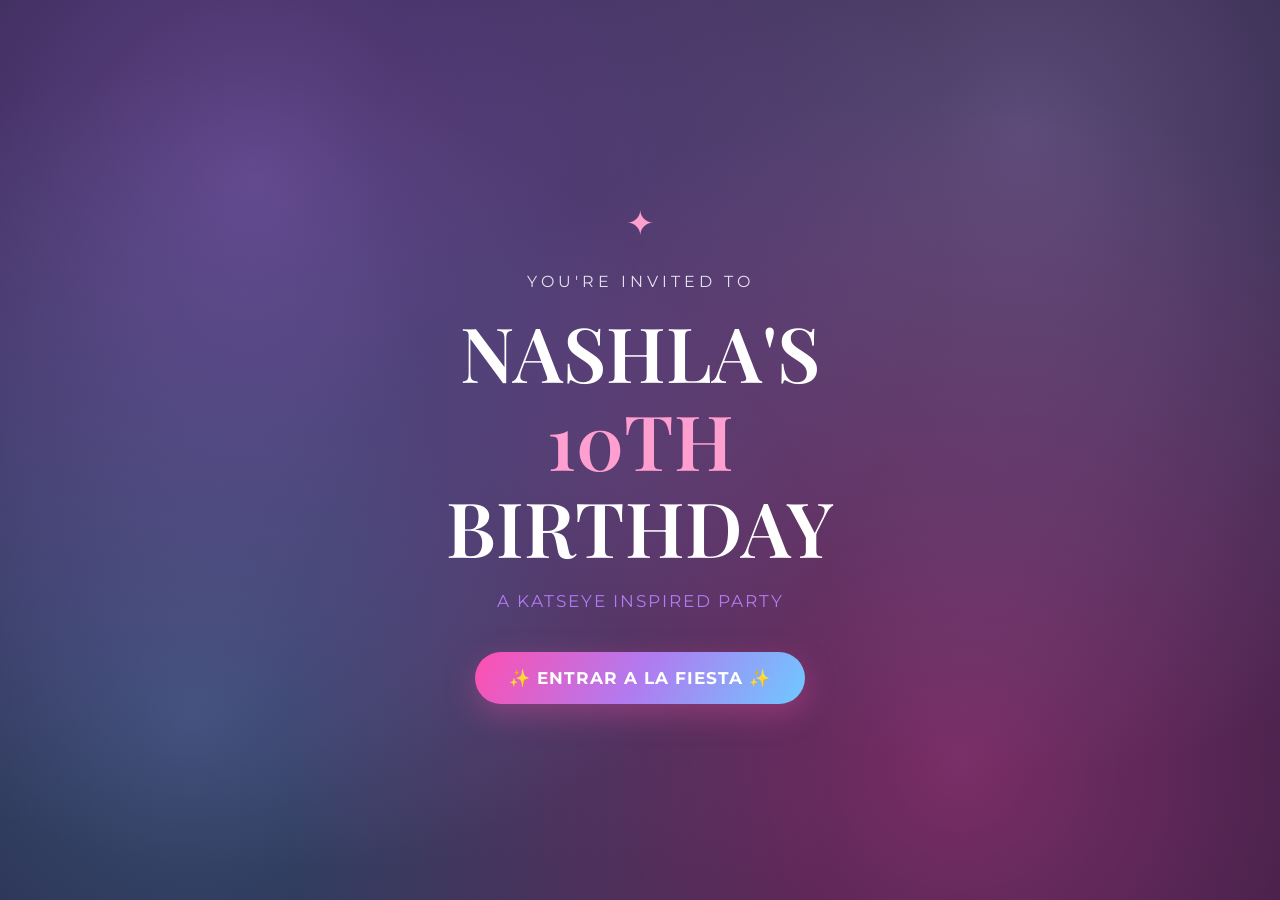
<file: index.html>
<!DOCTYPE html>
<html lang="es">

<head>
    <meta charset="UTF-8">
    <meta name="viewport" content="width=device-width, initial-scale=1.0">

    <title>Nashla cumple 10 | KATSEYE Party</title>

    <meta name="description"
        content="Invitación al cumpleaños número 10 de Nashla Rodriguez Minaya">

    <meta property="og:type" content="website">
    <meta property="og:title" content="¡Nashla cumple 10! 🎉 Fiesta KATSEYE">
    <meta property="og:description" content="Estás invitado a la fiesta de cumpleaños de Nashla. 18 de octubre, 4:00 PM en Summit Sambil. ¡Confirma tu asistencia!">
    <meta property="og:image" content="https://minayapenelope18.github.io/Cumple-Nashla/img/nashla.jpg">
    <meta property="og:url" content="https://minayapenelope18.github.io/Cumple-Nashla/">
    <meta name="twitter:card" content="summary_large_image">

    <link rel="preconnect" href="https://fonts.googleapis.com">
    <link rel="preconnect" href="https://fonts.gstatic.com" crossorigin>

    <link
        href="https://fonts.googleapis.com/css2?family=Montserrat:wght@400;500;600;700;800&family=Playfair+Display:wght@500;600;700&display=swap"
        rel="stylesheet">

    <link rel="stylesheet" href="style.css">
</head>

<body>

    <!-- ================================
         PANTALLA DE BIENVENIDA
    ================================= -->

    <div id="welcomeScreen" class="welcome-screen">

        <div class="welcome-content">

            <div class="sparkle">✦</div>

            <p class="small-title">
                YOU'RE INVITED TO
            </p>

            <h1>
                NASHLA'S
                <span>10TH</span>
                BIRTHDAY
            </h1>

            <p class="welcome-subtitle">
                A KATSEYE INSPIRED PARTY
            </p>

            <button id="enterButton" class="main-button">
                ✨ ENTRAR A LA FIESTA ✨
            </button>

        </div>

    </div>


    <!-- EFECTO DE ENTRADA (confeti + brillos) -->

    <div id="entranceEffects" class="entrance-effects"></div>


    <!-- ================================
         CONTENIDO
    ================================= -->

    <main id="mainContent" class="hidden">


        <!-- NAVBAR -->

        <nav class="navbar">

            <div class="logo">
                NASHLA<span>10</span>
            </div>

            <div class="nav-links">

                <a href="#inicio">Inicio</a>
                <a href="#detalles">Detalles</a>
                <a href="#dresscode">Dress Code</a>
                <a href="#galeria">Galería</a>
                <a href="#confirmar">Confirmar</a>

            </div>

            <button class="menu-button" id="menuButton">
                ☰
            </button>

        </nav>


        <!-- ================================
             HERO
        ================================= -->

        <section id="inicio" class="hero">

            <div class="hero-background"></div>

            <div class="floating-star star1">✦</div>
            <div class="floating-star star2">✧</div>
            <div class="floating-star star3">✦</div>
            <div class="floating-star star4">✧</div>

            <div class="hero-content">

                <p class="eyebrow">
                    ✦ YOU ARE INVITED ✦
                </p>

                <h2>
                    NASHLA
                    <strong>CUMPLE 10</strong>
                </h2>

                <div class="katseye-text">
                    KATSEYE
                </div>

                <p class="hero-description">
                    Prepárate para una tarde llena de música,
                    diversión, brillo y mucha energía.
                </p>

                <div class="date-box">

                    <div>
                        <span>18</span>
                        OCTUBRE
                    </div>

                    <div class="line"></div>

                    <div>
                        <span>4:00</span>
                        PM
                    </div>

                </div>

                <a href="#confirmar" class="main-button">
                    CONFIRMAR ASISTENCIA
                </a>

            </div>

        </section>


        <!-- ================================
             CONTADOR
        ================================= -->

        <section class="countdown-section">

            <p class="section-mini-title">
                COUNTDOWN TO THE PARTY
            </p>

            <h2>
                Faltan...
            </h2>

            <div class="countdown">

                <div class="time-card">
                    <span id="days">00</span>
                    <small>DÍAS</small>
                </div>

                <div class="time-card">
                    <span id="hours">00</span>
                    <small>HORAS</small>
                </div>

                <div class="time-card">
                    <span id="minutes">00</span>
                    <small>MINUTOS</small>
                </div>

                <div class="time-card">
                    <span id="seconds">00</span>
                    <small>SEGUNDOS</small>
                </div>

            </div>

        </section>


        <!-- ================================
             PRESENTACIÓN
        ================================= -->

        <section class="about-section">

            <div class="about-image">

                <div class="image-frame">

                    <img
                        src="img/nashla.jpg"
                        alt="Nashla"
                        onerror="this.src='https://placehold.co/600x750/15121d/f7a8d0?text=NASHLA+10'"
                    >

                </div>

            </div>

            <div class="about-text">

                <p class="section-mini-title">
                    SPECIAL GIRL
                </p>

                <h2>
                    ¡Nashla cumple
                    <span>10 años!</span>
                </h2>

                <p>
                    Hay momentos que merecen celebrarse
                    de una manera muy especial.
                </p>

                <p>
                    Por eso queremos compartir contigo
                    un día lleno de música, juegos, risas,
                    amigos y mucha diversión.
                </p>

                <p class="highlight">
                    💗 ¡No puedes faltar!
                </p>

            </div>

        </section>


        <!-- ================================
             DETALLES
        ================================= -->

        <section id="detalles" class="details-section">

            <div class="section-heading">

                <p class="section-mini-title">
                    SAVE THE DATE
                </p>

                <h2>
                    Detalles de la fiesta
                </h2>

                <div class="heading-line"></div>

            </div>


            <div class="details-grid">

                <div class="detail-card">

                    <div class="detail-icon">
                        📅
                    </div>

                    <h3>FECHA</h3>

                    <p>
                        Domingo
                        <strong>18 de octubre</strong>
                    </p>

                </div>


                <div class="detail-card">

                    <div class="detail-icon">
                        🕓
                    </div>

                    <h3>HORA</h3>

                    <p>
                        <strong>4:00 PM</strong>
                    </p>

                </div>


                <div class="detail-card">

                    <div class="detail-icon">
                        📍
                    </div>

                    <h3>LUGAR</h3>

                    <p>
                        <strong>Summit Sambil</strong>
                    </p>

                </div>


                <div class="detail-card">

                    <div class="detail-icon">
                        🎤
                    </div>

                    <h3>TEMA</h3>

                    <p>
                        <strong>KATSEYE PARTY</strong>
                    </p>

                </div>

            </div>


            
                href="https://www.google.com/maps/search/?api=1&query=Summit+Sambil+Santo+Domingo"
                target="_blank"
                class="map-button">
                📍 VER UBICACIÓN
            </a>

        </section>


        <!-- ================================
             KATSEYE
        ================================= -->

        <section class="katseye-section">

            <div class="katseye-content">

                <p class="section-mini-title">
                    THEME
                </p>

                <h2>
                    KATSEYE
                </h2>

                <p>
                    Inspired by the girls who shine,
                    dance and express themselves.
                </p>

                <div class="cat-eye">
                    👁️
                </div>

            </div>

        </section>


        <!-- ================================
             DRESS CODE
        ================================= -->

        <section id="dresscode" class="dresscode-section">

            <div class="section-heading">

                <p class="section-mini-title">
                    WHAT TO WEAR
                </p>

                <h2>
                    Dress Code
                </h2>

                <div class="heading-line"></div>

            </div>


            <div class="dresscode-content">

                <div class="dresscode-info">

                    <h3>
                        ✨ KATSEYE GLAM ✨
                    </h3>

                    <p>
                        Ven con tu mejor look inspirado
                        en el estilo K-pop.
                    </p>

                    <p>
                        Puedes usar prendas con brillo,
                        tonos rosados, lilas, blancos,
                        negros o plateados.
                    </p>

                    <div class="dress-colors">

                        <span class="color pink"></span>
                        <span class="color purple"></span>
                        <span class="color white"></span>
                        <span class="color black"></span>
                        <span class="color silver"></span>

                    </div>

                    <p class="dress-note">
                        💎 ¡Mientras más GLAM, mejor!
                    </p>

                </div>


                <div class="dresscode-card">

                    <div class="dress-icon">
                        👗
                    </div>

                    <h3>
                        GLAM
                    </h3>

                    <p>
                        Sparkles • Pink • Purple
                        • Black • Silver
                    </p>

                </div>

            </div>

        </section>


        <!-- ================================
             GALERÍA
        ================================= -->

        <section id="galeria" class="gallery-section">

            <div class="section-heading">

                <p class="section-mini-title">
                    OUR INSPIRATION
                </p>

                <h2>
                    KATSEYE VIBES
                </h2>

                <div class="heading-line"></div>

            </div>


            <div class="gallery">

                <div class="gallery-item large">

                    <img
                        src="img/katseye1.jpg"
                        alt="KATSEYE"
                        onerror="this.src='https://placehold.co/800x600/22192d/f7a8d0?text=KATSEYE'"
                    >

                    <div class="gallery-label">
                        KATSEYE
                    </div>

                </div>


                <div class="gallery-item">

                    <img
                        src="img/katseye2.jpg"
                        alt="KATSEYE"
                        onerror="this.src='https://placehold.co/600x700/5c315f/ffffff?text=KATSEYE'"
                    >

                    <div class="gallery-label">
                        DREAM
                    </div>

                </div>


                <div class="gallery-item">

                    <img
                        src="img/katseye3.jpg"
                        alt="KATSEYE"
                        onerror="this.src='https://placehold.co/600x700/17131d/f7a8d0?text=PARTY'"
                    >

                    <div class="gallery-label">
                        SHINE
                    </div>

                </div>

            </div>

        </section>


        <!-- ================================
             CONFIRMACIÓN
        ================================= -->

        <section id="confirmar" class="rsvp-section">

            <div class="rsvp-card">

                <div class="rsvp-header">

                    <span class="rsvp-star">
                        ✦
                    </span>

                    <p class="section-mini-title">
                        RSVP
                    </p>

                    <h2>
                        ¿Vas a venir?
                    </h2>

                    <p>
                        Queremos celebrar contigo.
                        Confirma tu asistencia.
                    </p>

                </div>


                <!-- FORMULARIO -->

                <form id="rsvpForm">

                    <div class="input-group">

                        <label for="name">
                            Nombre
                        </label>

                        <input
                            type="text"
                            id="name"
                            name="nombre"
                            placeholder="Escribe tu nombre"
                            required
                        >

                    </div>


                    <div class="input-group">

                        <label>
                            ¿Confirmas tu asistencia?
                        </label>

                        <div class="attendance-options">

                            <label class="radio-card">

                                <input
                                    type="radio"
                                    name="asistencia"
                                    value="Sí"
                                    required
                                >

                                <span>
                                    💗 Sí, allí estaré
                                </span>

                            </label>


                            <label class="radio-card">

                                <input
                                    type="radio"
                                    name="asistencia"
                                    value="No"
                                >

                                <span>
                                    😢 No podré asistir
                                </span>

                            </label>

                        </div>

                    </div>


                    <div class="input-group">

                        <label for="message">
                            Mensaje para Nashla
                        </label>

                        <textarea
                            id="message"
                            name="mensaje"
                            rows="4"
                            placeholder="Escribe un mensaje de cumpleaños..."></textarea>

                    </div>


                    <!-- ESTADO DEL ENVÍO -->

                    <div
                        id="formStatus"
                        class="form-status">
                    </div>


                    <button
                        type="submit"
                        id="submitButton"
                        class="main-button submit-button">

                        ✨ ENVIAR CONFIRMACIÓN ✨

                    </button>

                </form>


                <!-- CONFIRMACIÓN EXITOSA -->

                <div
                    id="confirmationMessage"
                    class="confirmation-message hidden">

                    <div class="success-icon">
                        💗
                    </div>

                    <h3>
                        ¡Confirmado!
                    </h3>

                    <p id="confirmationText"></p>

                    <button
                        id="backForm"
                        class="secondary-button">

                        Volver

                    </button>

                </div>

            </div>

        </section>


        <!-- ================================
             FINAL
        ================================= -->

        <section class="final-section">

            <div class="final-stars">
                ✦ ✧ ✦ ✧ ✦
            </div>

            <h2>
                LET'S
                <span>SHINE</span>
                TOGETHER
            </h2>

            <p>
                Nos vemos el 18 de octubre 💗
            </p>

            <div class="final-stars">
                ✧ ✦ ✧ ✦ ✧
            </div>

        </section>


        <!-- FOOTER -->

        <footer>

            <p>
                Con mucho amor para
            </p>

            <h3>
                NASHLA RODRIGUEZ MINAYA
            </h3>

            <p class="footer-small">
                10TH BIRTHDAY • 2026
            </p>

        </footer>


        <!-- BOTÓN ARRIBA -->

        <button
            id="topButton"
            class="top-button">
            ↑
        </button>


        <!-- CONFETI -->

        <div id="confettiContainer"></div>

    </main>


    <!-- ================================
         MÚSICA DE FONDO
    ================================= -->

    <audio id="bgMusic" loop preload="auto" playsinline webkit-playsinline="true" x-webkit-airplay="allow">
        <source src="audio/katseye.mp3" type="audio/mpeg">
    </audio>

    <button id="musicButton" class="music-button" aria-label="Música">
        <span id="musicIcon">🔇</span>
    </button>


    <script src="script.js"></script>

</body>

</html>
</file>
<file: style.css>
/* =========================================
   VARIABLES Y BASE
========================================= */

:root {
    --dark: #201835;
    --dark-alt: #2b2049;
    --pink: #ff9fd0;
    --pink-strong: #ff4fb0;
    --purple: #b07bf0;
    --purple-deep: #6a3aa0;
    --silver: #e4e0ef;
    --white: #ffffff;

    --lilac: #c9a9f5;
    --blue: #6fc8ff;

    --font-display: 'Playfair Display', serif;
    --font-body: 'Montserrat', sans-serif;
}

* {
    margin: 0;
    padding: 0;
    box-sizing: border-box;
}

html {
    scroll-behavior: smooth;
}

body {
    background: var(--dark);
    color: var(--silver);
    font-family: var(--font-body);
    font-size: 18px;
    line-height: 1.6;
    overflow-x: hidden;
}

.hidden {
    display: none !important;
}

h1, h2, h3 {
    font-family: var(--font-display);
    color: var(--white);
    font-weight: 600;
}

a {
    text-decoration: none;
    color: inherit;
}

img {
    max-width: 100%;
    display: block;
}

.section-mini-title {
    font-family: var(--font-body);
    font-size: 16px;
    letter-spacing: 3px;
    color: var(--pink);
    font-weight: 600;
    margin-bottom: 10px;
}

.section-heading {
    text-align: center;
    max-width: 640px;
    margin: 0 auto 55px;
    padding: 0 24px;
}

.section-heading h2 {
    font-size: clamp(36px, 5vw, 52px);
}

.heading-line {
    width: 60px;
    height: 2px;
    background: linear-gradient(90deg, var(--pink), var(--purple));
    margin: 18px auto 0;
    border-radius: 2px;
}

.main-button {
    display: inline-block;
    background: linear-gradient(120deg, var(--pink-strong), var(--purple), var(--blue));
    color: var(--white);
    border: none;
    font-family: var(--font-body);
    font-weight: 700;
    font-size: 17px;
    letter-spacing: 1px;
    padding: 16px 34px;
    border-radius: 40px;
    cursor: pointer;
    box-shadow: 0 10px 30px rgba(237, 79, 163, 0.35);
    transition: transform 0.25s ease, box-shadow 0.25s ease;
}

.main-button:hover {
    transform: translateY(-3px);
    box-shadow: 0 14px 34px rgba(237, 79, 163, 0.5);
}

.secondary-button {
    background: transparent;
    border: 1px solid var(--purple);
    color: var(--silver);
    font-family: var(--font-body);
    font-weight: 600;
    font-size: 16px;
    letter-spacing: 1px;
    padding: 12px 28px;
    border-radius: 40px;
    cursor: pointer;
    transition: background 0.25s ease, color 0.25s ease;
}

.secondary-button:hover {
    background: var(--purple);
    color: var(--white);
}

section {
    padding: 100px 24px;
    position: relative;
}


/* =========================================
   PANTALLA DE BIENVENIDA
========================================= */

.welcome-screen {
    position: fixed;
    inset: 0;
    z-index: 999;
    display: flex;
    align-items: center;
    justify-content: center;
    background:
        radial-gradient(circle at 20% 20%, rgba(176, 123, 240, 0.45), transparent 55%),
        radial-gradient(circle at 80% 15%, rgba(201, 169, 245, 0.35), transparent 50%),
        radial-gradient(circle at 75% 85%, rgba(255, 79, 176, 0.4), transparent 55%),
        radial-gradient(circle at 15% 80%, rgba(111, 200, 255, 0.3), transparent 50%),
        var(--dark);
    text-align: center;
    transition: opacity 0.7s ease, visibility 0.7s ease;
}

.welcome-screen.hide {
    opacity: 0;
    visibility: hidden;
    pointer-events: none;
}

.welcome-content {
    padding: 0 24px;
}

.sparkle {
    font-size: 34px;
    color: var(--pink);
    margin-bottom: 18px;
    animation: sparkleSpin 3s ease-in-out infinite;
}

@keyframes sparkleSpin {
    0%, 100% { transform: rotate(0deg) scale(1); }
    50% { transform: rotate(20deg) scale(1.2); }
}

.small-title {
    font-size: 16px;
    letter-spacing: 4px;
    color: var(--silver);
    margin-bottom: 14px;
}

.welcome-content h1 {
    font-size: clamp(42px, 9vw, 76px);
    line-height: 1.15;
}

.welcome-content h1 span {
    display: block;
    color: var(--pink);
}

.welcome-subtitle {
    font-size: 17px;
    letter-spacing: 2px;
    color: var(--purple);
    margin: 18px 0 36px;
}


/* =========================================
   NAVBAR
========================================= */

.navbar {
    position: fixed;
    top: 0;
    left: 0;
    right: 0;
    z-index: 500;
    display: flex;
    align-items: center;
    justify-content: space-between;
    padding: 18px 40px;
    background: rgba(21, 18, 29, 0.75);
    backdrop-filter: blur(10px);
    border-bottom: 1px solid rgba(217, 217, 226, 0.1);
}

.logo {
    font-family: var(--font-display);
    font-size: 23px;
    color: var(--white);
}

.logo span {
    color: var(--pink);
}

.nav-links {
    display: flex;
    gap: 30px;
}

.nav-links a {
    font-size: 16px;
    letter-spacing: 1px;
    color: var(--silver);
    transition: color 0.2s ease;
}

.nav-links a:hover {
    color: var(--pink);
}

.menu-button {
    display: none;
    background: none;
    border: 1px solid var(--purple);
    color: var(--white);
    font-size: 20px;
    padding: 6px 12px;
    border-radius: 8px;
    cursor: pointer;
}


/* =========================================
   HERO
========================================= */

.hero {
    min-height: 100vh;
    display: flex;
    align-items: center;
    justify-content: center;
    text-align: center;
    padding-top: 120px;
}

.hero-background {
    position: absolute;
    inset: 0;
    background:
        radial-gradient(circle at 20% 15%, rgba(176, 123, 240, 0.3), transparent 50%),
        radial-gradient(circle at 80% 85%, rgba(255, 79, 176, 0.28), transparent 50%),
        radial-gradient(circle at 85% 20%, rgba(201, 169, 245, 0.25), transparent 45%),
        radial-gradient(circle at 15% 85%, rgba(111, 200, 255, 0.22), transparent 45%);
    z-index: 0;
}

.floating-star {
    position: absolute;
    color: var(--pink);
    font-size: 22px;
    z-index: 1;
    transition: transform 0.3s ease-out;
}

.star1 { top: 18%; left: 12%; }
.star2 { top: 28%; right: 14%; font-size: 16px; color: var(--purple); }
.star3 { bottom: 22%; left: 18%; font-size: 18px; color: var(--purple); }
.star4 { bottom: 15%; right: 10%; }

.hero-content {
    position: relative;
    z-index: 2;
    max-width: 640px;
}

.eyebrow {
    font-size: 16px;
    letter-spacing: 3px;
    color: var(--pink);
    margin-bottom: 20px;
}

.hero-content h2 {
    font-size: clamp(40px, 7vw, 60px);
    line-height: 1.2;
}

.hero-content h2 strong {
    display: block;
    color: var(--pink);
    font-weight: 600;
}

.katseye-text {
    font-family: var(--font-body);
    font-weight: 800;
    font-size: clamp(24px, 3.5vw, 32px);
    letter-spacing: 8px;
    background: linear-gradient(90deg, var(--pink), var(--lilac), var(--purple), var(--blue));
    -webkit-background-clip: text;
    background-clip: text;
    color: transparent;
    margin: 22px 0;
}

.hero-description {
    font-size: 18px;
    color: var(--silver);
    max-width: 460px;
    margin: 0 auto 34px;
}

.date-box {
    display: flex;
    align-items: center;
    justify-content: center;
    gap: 26px;
    margin-bottom: 40px;
}

.date-box div {
    font-size: 14px;
    letter-spacing: 2px;
    color: var(--silver);
}

.date-box span {
    display: block;
    font-family: var(--font-display);
    font-size: 36px;
    color: var(--white);
}

.date-box .line {
    width: 1px;
    height: 40px;
    background: rgba(217, 217, 226, 0.3);
}


/* =========================================
   CONTADOR
========================================= */

.countdown-section {
    text-align: center;
    background: var(--dark-alt);
}

.countdown-section h2 {
    font-size: clamp(32px, 5vw, 44px);
    margin-bottom: 40px;
}

.countdown {
    display: flex;
    justify-content: center;
    gap: 18px;
    flex-wrap: wrap;
}

.time-card {
    background: rgba(176, 123, 240, 0.12);
    border: 1px solid rgba(255, 159, 208, 0.3);
    border-radius: 16px;
    padding: 22px 20px;
    min-width: 90px;
}

.time-card span {
    display: block;
    font-family: var(--font-display);
    font-size: 40px;
    color: var(--pink);
}

.time-card:nth-child(1) span { color: var(--pink); }
.time-card:nth-child(2) span { color: var(--purple); }
.time-card:nth-child(3) span { color: var(--blue); }
.time-card:nth-child(4) span { color: var(--lilac); }

.time-card small {
    font-size: 13px;
    letter-spacing: 2px;
    color: var(--silver);
}


/* =========================================
   PRESENTACIÓN
========================================= */

.about-section {
    display: grid;
    grid-template-columns: 0.8fr 1fr;
    gap: 60px;
    align-items: center;
    max-width: 1080px;
    margin: 0 auto;
}

.image-frame {
    border-radius: 20px;
    overflow: hidden;
    border: 1px solid rgba(247, 168, 208, 0.3);
    box-shadow: 0 20px 50px rgba(0, 0, 0, 0.4);
}

.about-text h2 {
    font-size: clamp(32px, 5vw, 44px);
    margin-bottom: 20px;
}

.about-text h2 span {
    color: var(--pink);
}

.about-text p {
    margin-bottom: 14px;
    max-width: 460px;
    font-size: 18px;
}

.about-text .highlight {
    color: var(--pink);
    font-weight: 600;
}


/* =========================================
   DETALLES
========================================= */

.details-section {
    text-align: center;
}

.details-grid {
    display: grid;
    grid-template-columns: repeat(4, 1fr);
    gap: 20px;
    max-width: 1080px;
    margin: 0 auto 45px;
}

.detail-card {
    background: rgba(255, 255, 255, 0.04);
    border: 1px solid rgba(228, 224, 239, 0.14);
    border-radius: 18px;
    padding: 34px 20px;
    transition: transform 0.25s ease, border-color 0.25s ease;
}

.detail-card:hover {
    transform: translateY(-6px);
}

.detail-icon {
    font-size: 32px;
    margin-bottom: 14px;
}

.detail-card h3 {
    font-family: var(--font-body);
    font-size: 15px;
    letter-spacing: 2px;
    color: var(--purple);
    margin-bottom: 10px;
}

.detail-card:nth-child(1) { border-color: rgba(255, 159, 208, 0.35); }
.detail-card:nth-child(1) h3 { color: var(--pink); }

.detail-card:nth-child(2) { border-color: rgba(201, 169, 245, 0.4); }
.detail-card:nth-child(2) h3 { color: var(--lilac); }

.detail-card:nth-child(3) { border-color: rgba(111, 200, 255, 0.35); }
.detail-card:nth-child(3) h3 { color: var(--blue); }

.detail-card:nth-child(4) { border-color: rgba(176, 123, 240, 0.4); }
.detail-card:nth-child(4) h3 { color: var(--purple); }

.detail-card p {
    font-size: 17px;
    color: var(--silver);
}

.map-button {
    display: inline-block;
    border: 1px solid var(--pink);
    color: var(--pink);
    font-size: 16px;
    letter-spacing: 1px;
    font-weight: 600;
    padding: 12px 26px;
    border-radius: 40px;
    transition: background 0.25s ease, color 0.25s ease;
}

.map-button:hover {
    background: var(--pink);
    color: var(--dark);
}


/* =========================================
   KATSEYE
========================================= */

.katseye-section {
    background: linear-gradient(135deg, var(--purple-deep), var(--dark) 60%, var(--dark-alt));
    text-align: center;
}

.katseye-content h2 {
    font-family: var(--font-body);
    font-weight: 800;
    font-size: clamp(40px, 9vw, 72px);
    letter-spacing: 10px;
    background: linear-gradient(90deg, var(--pink), var(--lilac), var(--blue));
    -webkit-background-clip: text;
    background-clip: text;
    color: transparent;
    margin: 10px 0 16px;
}

.katseye-content p {
    max-width: 460px;
    margin: 0 auto;
    color: var(--silver);
    font-size: 18px;
}

.cat-eye {
    font-size: 38px;
    margin-top: 26px;
}


/* =========================================
   DRESS CODE
========================================= */

.dresscode-content {
    display: grid;
    grid-template-columns: 1.2fr 0.8fr;
    gap: 40px;
    max-width: 980px;
    margin: 0 auto;
    align-items: center;
}

.dresscode-info h3 {
    font-family: var(--font-body);
    font-size: 22px;
    letter-spacing: 1px;
    margin-bottom: 16px;
    color: var(--white);
}

.dresscode-info p {
    margin-bottom: 14px;
    max-width: 460px;
    font-size: 18px;
}

.dress-colors {
    display: flex;
    gap: 12px;
    margin: 20px 0;
}

.dress-colors .color {
    width: 34px;
    height: 34px;
    border-radius: 50%;
    border: 1px solid rgba(255, 255, 255, 0.25);
}

.color.pink { background: var(--pink); }
.color.purple { background: var(--purple); }
.color.white { background: var(--white); }
.color.black { background: #0d0b12; }
.color.silver { background: var(--silver); }

.dress-note {
    color: var(--pink);
    font-weight: 600;
}

.dresscode-card {
    background: rgba(155, 107, 211, 0.12);
    border: 1px solid rgba(247, 168, 208, 0.25);
    border-radius: 20px;
    padding: 40px 24px;
    text-align: center;
}

.dress-icon {
    font-size: 36px;
    margin-bottom: 14px;
}

.dresscode-card h3 {
    letter-spacing: 3px;
    font-size: 19px;
    margin-bottom: 10px;
}

.dresscode-card p {
    font-size: 16px;
    color: var(--silver);
}


/* =========================================
   GALERÍA
========================================= */

.gallery {
    display: grid;
    grid-template-columns: 1.3fr 1fr 1fr;
    gap: 18px;
    max-width: 1080px;
    margin: 0 auto;
}

.gallery-item {
    position: relative;
    border-radius: 18px;
    overflow: hidden;
    aspect-ratio: 4 / 5;
}

.gallery-item.large {
    grid-row: span 1;
}

.gallery-item img {
    width: 100%;
    height: 100%;
    object-fit: cover;
    transition: transform 0.5s ease;
}

.gallery-item:hover img {
    transform: scale(1.06);
}

.gallery-label {
    position: absolute;
    left: 16px;
    bottom: 14px;
    font-size: 15px;
    letter-spacing: 2px;
    color: var(--white);
    background: rgba(21, 18, 29, 0.6);
    padding: 6px 14px;
    border-radius: 20px;
}


/* =========================================
   RSVP
========================================= */

.rsvp-section {
    background: var(--dark-alt);
}

.rsvp-card {
    max-width: 520px;
    margin: 0 auto;
    background: rgba(255, 255, 255, 0.03);
    border: 1px solid rgba(247, 168, 208, 0.2);
    border-radius: 26px;
    padding: 50px 40px;
}

.rsvp-header {
    text-align: center;
    margin-bottom: 34px;
}

.rsvp-star {
    display: block;
    font-size: 22px;
    color: var(--pink);
    margin-bottom: 10px;
}

.rsvp-header h2 {
    font-size: 34px;
    margin-bottom: 10px;
}

.input-group {
    margin-bottom: 20px;
}

.input-group label {
    display: block;
    font-size: 16px;
    letter-spacing: 0.5px;
    color: var(--silver);
    margin-bottom: 8px;
}

.input-group input,
.input-group select,
.input-group textarea {
    width: 100%;
    background: rgba(255, 255, 255, 0.05);
    border: 1px solid rgba(217, 217, 226, 0.2);
    border-radius: 10px;
    padding: 12px 14px;
    color: var(--white);
    font-family: var(--font-body);
    font-size: 17px;
}

.input-group input:focus,
.input-group select:focus,
.input-group textarea:focus {
    outline: none;
    border-color: var(--pink);
}
.input-group select option {
    color: var(--dark);
    background: var(--white);
}

.attendance-options {
    display: flex;
    gap: 12px;
    flex-wrap: wrap;
}

.radio-card {
    flex: 1 1 160px;
    display: flex;
    align-items: center;
    gap: 8px;
    border: 1px solid rgba(217, 217, 226, 0.2);
    border-radius: 10px;
    padding: 12px 14px;
    cursor: pointer;
    font-size: 16px;
    transition: border-color 0.2s ease, background 0.2s ease;
}

.radio-card:has(input:checked) {
    border-color: var(--pink);
    background: rgba(247, 168, 208, 0.08);
}

.submit-button {
    width: 100%;
    margin-top: 6px;
}

.confirmation-message {
    text-align: center;
}

.success-icon {
    font-size: 40px;
    margin-bottom: 14px;
}

.confirmation-message h3 {
    font-size: 30px;
    margin-bottom: 14px;
}

.confirmation-message p {
    margin-bottom: 24px;
    color: var(--silver);
}


/* =========================================
   FINAL
========================================= */

.final-section {
    text-align: center;
}

.final-stars {
    color: var(--purple);
    letter-spacing: 12px;
    font-size: 16px;
    margin-bottom: 20px;
}

.final-section h2 {
    font-size: clamp(32px, 6vw, 48px);
    letter-spacing: 4px;
}

.final-section h2 span {
    color: var(--pink);
}

.final-section p {
    margin-top: 16px;
    color: var(--silver);
}


/* =========================================
   FOOTER
========================================= */

footer {
    text-align: center;
    padding: 60px 24px 40px;
    border-top: 1px solid rgba(217, 217, 226, 0.1);
}

footer h3 {
    font-size: 26px;
    margin: 10px 0;
    color: var(--pink);
}

.footer-small {
    font-size: 15px;
    letter-spacing: 2px;
    color: var(--silver);
}


/* =========================================
   BOTÓN VOLVER ARRIBA
========================================= */

.top-button {
    position: fixed;
    bottom: 24px;
    right: 24px;
    width: 44px;
    height: 44px;
    border-radius: 50%;
    background: linear-gradient(120deg, var(--pink-strong), var(--purple));
    color: var(--white);
    border: none;
    font-size: 18px;
    cursor: pointer;
    opacity: 0;
    visibility: hidden;
    transform: translateY(10px);
    transition: opacity 0.3s ease, transform 0.3s ease, visibility 0.3s ease;
    z-index: 400;
}

.top-button.show {
    opacity: 1;
    visibility: visible;
    transform: translateY(0);
}


/* =========================================
   BOTÓN DE MÚSICA
========================================= */

.music-button {
    position: fixed;
    bottom: 24px;
    left: 24px;
    width: 50px;
    height: 50px;
    border-radius: 50%;
    background: linear-gradient(120deg, var(--pink-strong), var(--purple));
    color: var(--white);
    border: none;
    font-size: 20px;
    cursor: pointer;
    z-index: 500;
    box-shadow: 0 10px 25px rgba(237, 79, 163, 0.4);
    display: flex;
    align-items: center;
    justify-content: center;
    transition: transform 0.25s ease;
}

.music-button:hover {
    transform: scale(1.1);
}

.music-button.playing {
    animation: musicPulse 1.6s ease-in-out infinite;
}

@keyframes musicPulse {
    0%, 100% { box-shadow: 0 0 0 0 rgba(247, 168, 208, 0.5); }
    50% { box-shadow: 0 0 0 12px rgba(247, 168, 208, 0); }
}


/* =========================================
   CONFETI
========================================= */

#confettiContainer {
    position: fixed;
    inset: 0;
    pointer-events: none;
    z-index: 998;
}

.confetti {
    position: absolute;
    top: -10px;
    animation: confettiFall 3.5s linear forwards;
}

@keyframes confettiFall {
    to {
        transform: translateY(105vh) rotate(360deg);
        opacity: 0.8;
    }
}


/* =========================================
   EFECTO DE ENTRADA (confeti + brillos)
========================================= */

.entrance-effects {
    position: fixed;
    inset: 0;
    pointer-events: none;
    z-index: 1001;
    overflow: hidden;
}

.entrance-effects .confetti {
    top: 50%;
    left: 50%;
    animation: entranceConfettiBurst 1.4s ease-out forwards;
}

@keyframes entranceConfettiBurst {

    0% {
        transform: translate(-50%, -50%) scale(0.4);
        opacity: 1;
    }

    100% {
        transform:
            translate(
                calc(-50% + var(--burst-x, 0px)),
                calc(-50% + var(--burst-y, 0px))
            )
            rotate(540deg)
            scale(1);
        opacity: 0;
    }

}

.sparkle-burst {
    position: absolute;
    top: 50%;
    left: 50%;
    font-size: 22px;
    opacity: 0;
    animation: sparkleBurst 1.3s ease-out forwards;
}

@keyframes sparkleBurst {

    0% {
        transform: translate(-50%, -50%) scale(0.3) rotate(0deg);
        opacity: 1;
    }

    100% {
        transform:
            translate(
                calc(-50% + var(--burst-x, 0px)),
                calc(-50% + var(--burst-y, 0px))
            )
            scale(1.4)
            rotate(180deg);
        opacity: 0;
    }

}


/* =========================================
   ESTADO DEL FORMULARIO
========================================= */

.form-status {
    min-height: 20px;
    text-align: center;
    margin: 10px 0 15px;
    font-size: 12px;
    line-height: 1.5;
}

.form-status.error {
    color: #ff8fa3;
}

.form-status.loading {
    color: var(--pink);
}

.form-status.success {
    color: #a8f0c6;
}


/* =========================================
   BOTÓN DESHABILITADO
========================================= */

.submit-button:disabled {
    opacity: 0.6;
    cursor: not-allowed;
    transform: none;
}


/* =========================================
   MENSAJE DE CONFIRMACIÓN
========================================= */

.confirmation-message {
    animation: confirmationAppear 0.6s ease;
}

@keyframes confirmationAppear {

    from {
        opacity: 0;
        transform: scale(0.95) translateY(20px);
    }

    to {
        opacity: 1;
        transform: scale(1) translateY(0);
    }

}


/* =========================================
   RESPONSIVE
========================================= */

@media (max-width: 900px) {

    .details-grid {
        grid-template-columns: repeat(2, 1fr);
    }

    .about-section {
        grid-template-columns: 1fr;
        text-align: center;
    }

    .about-text p {
        margin-left: auto;
        margin-right: auto;
    }

    .dresscode-content {
        grid-template-columns: 1fr;
    }

    .dresscode-info p {
        margin-left: auto;
        margin-right: auto;
    }

    .gallery {
        grid-template-columns: 1fr 1fr;
    }

    .gallery-item.large {
        grid-column: span 2;
    }

}

@media (max-width: 700px) {

    .nav-links {
        position: fixed;
        top: 64px;
        left: 0;
        right: 0;
        background: rgba(21, 18, 29, 0.97);
        flex-direction: column;
        align-items: center;
        gap: 0;
        padding: 0;
        max-height: 0;
        overflow: hidden;
        transition: max-height 0.35s ease, padding 0.35s ease;
    }

    .nav-links.active {
        max-height: 320px;
        padding: 16px 0;
    }

    .nav-links a {
        padding: 12px 0;
    }

    .menu-button {
        display: block;
    }

    .details-grid {
        grid-template-columns: 1fr;
    }

    .gallery {
        grid-template-columns: 1fr;
    }

    .gallery-item.large {
        grid-column: span 1;
    }

}

@media (max-width: 550px) {

    section {
        padding: 70px 20px;
    }

    .rsvp-card {
        width: 100%;
        padding: 40px 24px;
    }

    .input-group input,
    .input-group select,
    .input-group textarea {
        font-size: 16px;
    }

}
</file>
